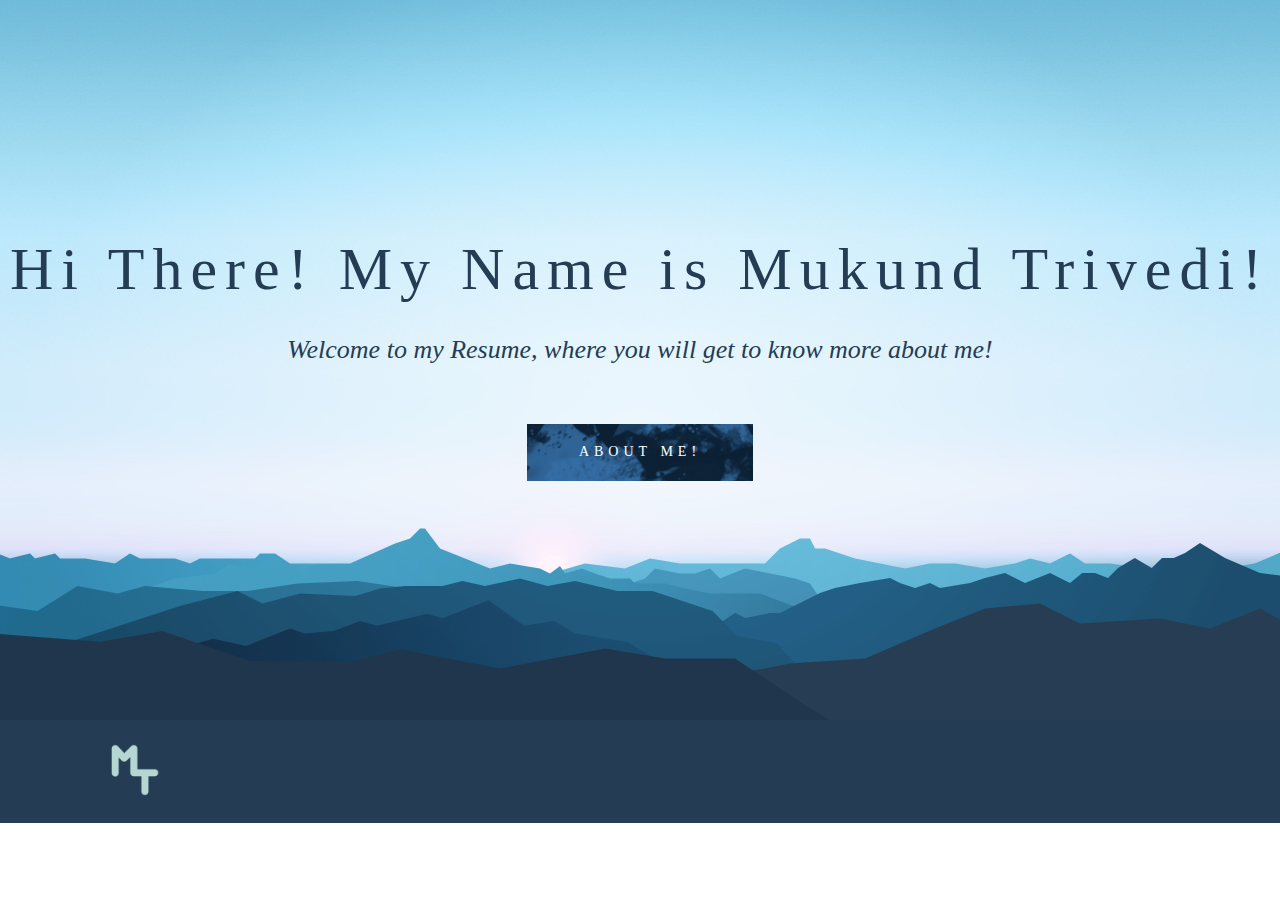
<file: assignment_2/index.html>
<!DOCTYPE html>
<html lang="en" dir="ltr">
  <head>
    <meta charset="utf-8">
    <title>Resume_Mukund Trivedi</title>
    <link rel="stylesheet" href="main.css">
    <link rel="stylesheet" href="reset.css">
  </head>
  <body>
    <div class="container">

      <section id="index">

    <h1>Hi There! My Name is Mukund Trivedi!</h1>
    <p>Welcome to my Resume, where you will get to know more about me!</p>
    <a href="about.html">About Me!</a>

  </section>



      </div>
      <footer>
    <section id= "footer1">
      <img src="images/footer1.png" height="100">
    <section>

        </footer>
  </body>
</html>
</file>
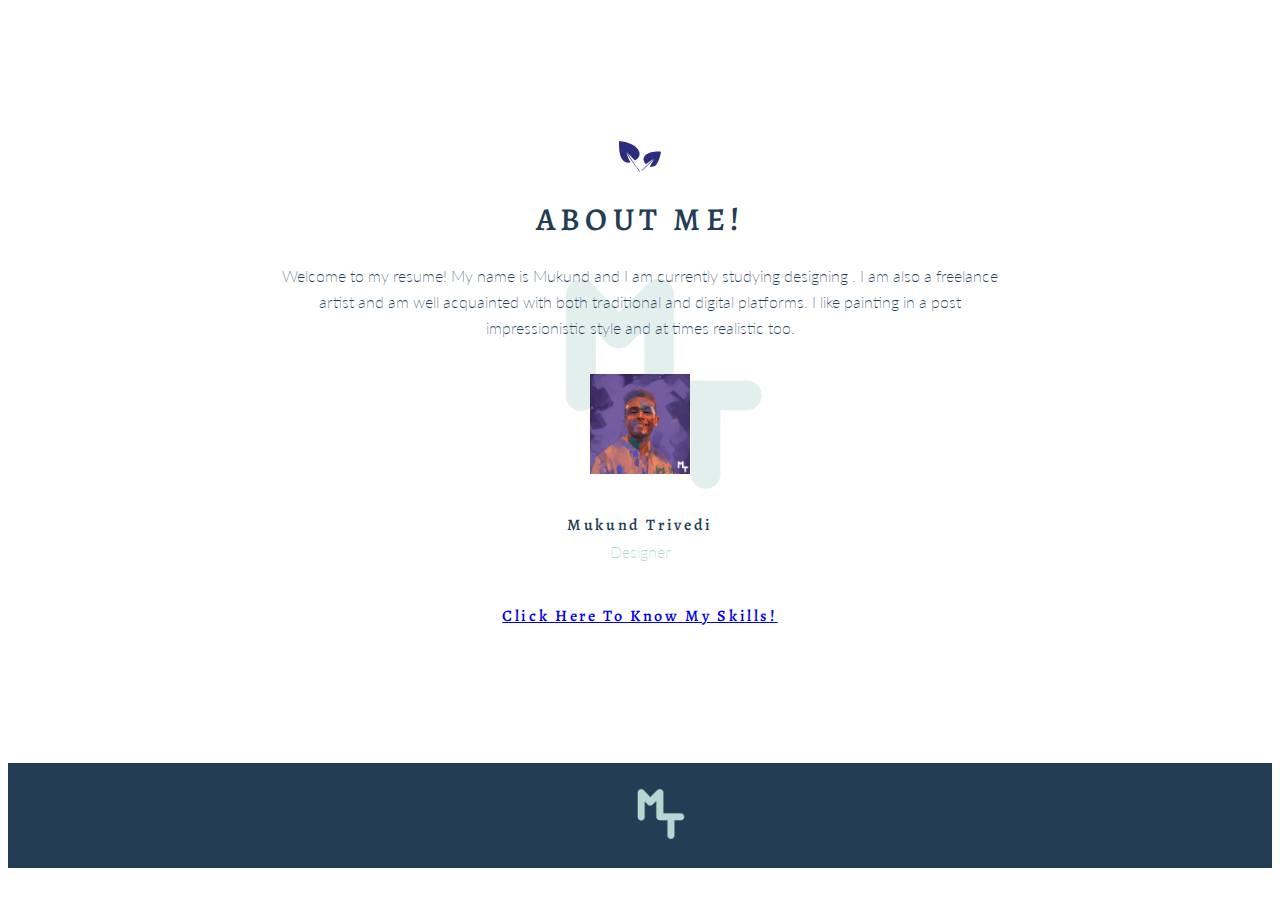
<file: assignment_2/about.html>
<!DOCTYPE html>
<html lang="en" dir="ltr">
  <head>
    <meta charset="utf-8">
    <link rel="stylesheet" href="main.css">
    
    <title></title>
  </head>
  <body>
    <div class="container">


      <section id="aboutmain">
          <img src="svgs/L2.svg" alt="Leaf">
          <h2>About Me!</h2>
          <div class="fade-in-text">
          <p>Welcome to my resume! My name is Mukund and I am currently studying designing . I am also a freelance artist and am well acquainted with both traditional and digital platforms. I like painting in a post impressionistic style and at times realistic too.</p>
          </div>
          <div id="aboutprofile">
            <img src="images/mukund_trivedi.png" alt="My photo!" height="100px" />
            <h4>Mukund Trivedi</h4>
            <div class="fade-in-text">
            <p>Designer</p>
            <br>
          <a href="skills.html">  <h4>Click Here To Know My Skills!</h4></a>
            </div>
          </div>
        </section>











      </div>
      <footer>
    <section id= "footer1">
      <img src="images/footer1.png" height="100">
    <section>

        </footer>
  </body>
</html>
</file>
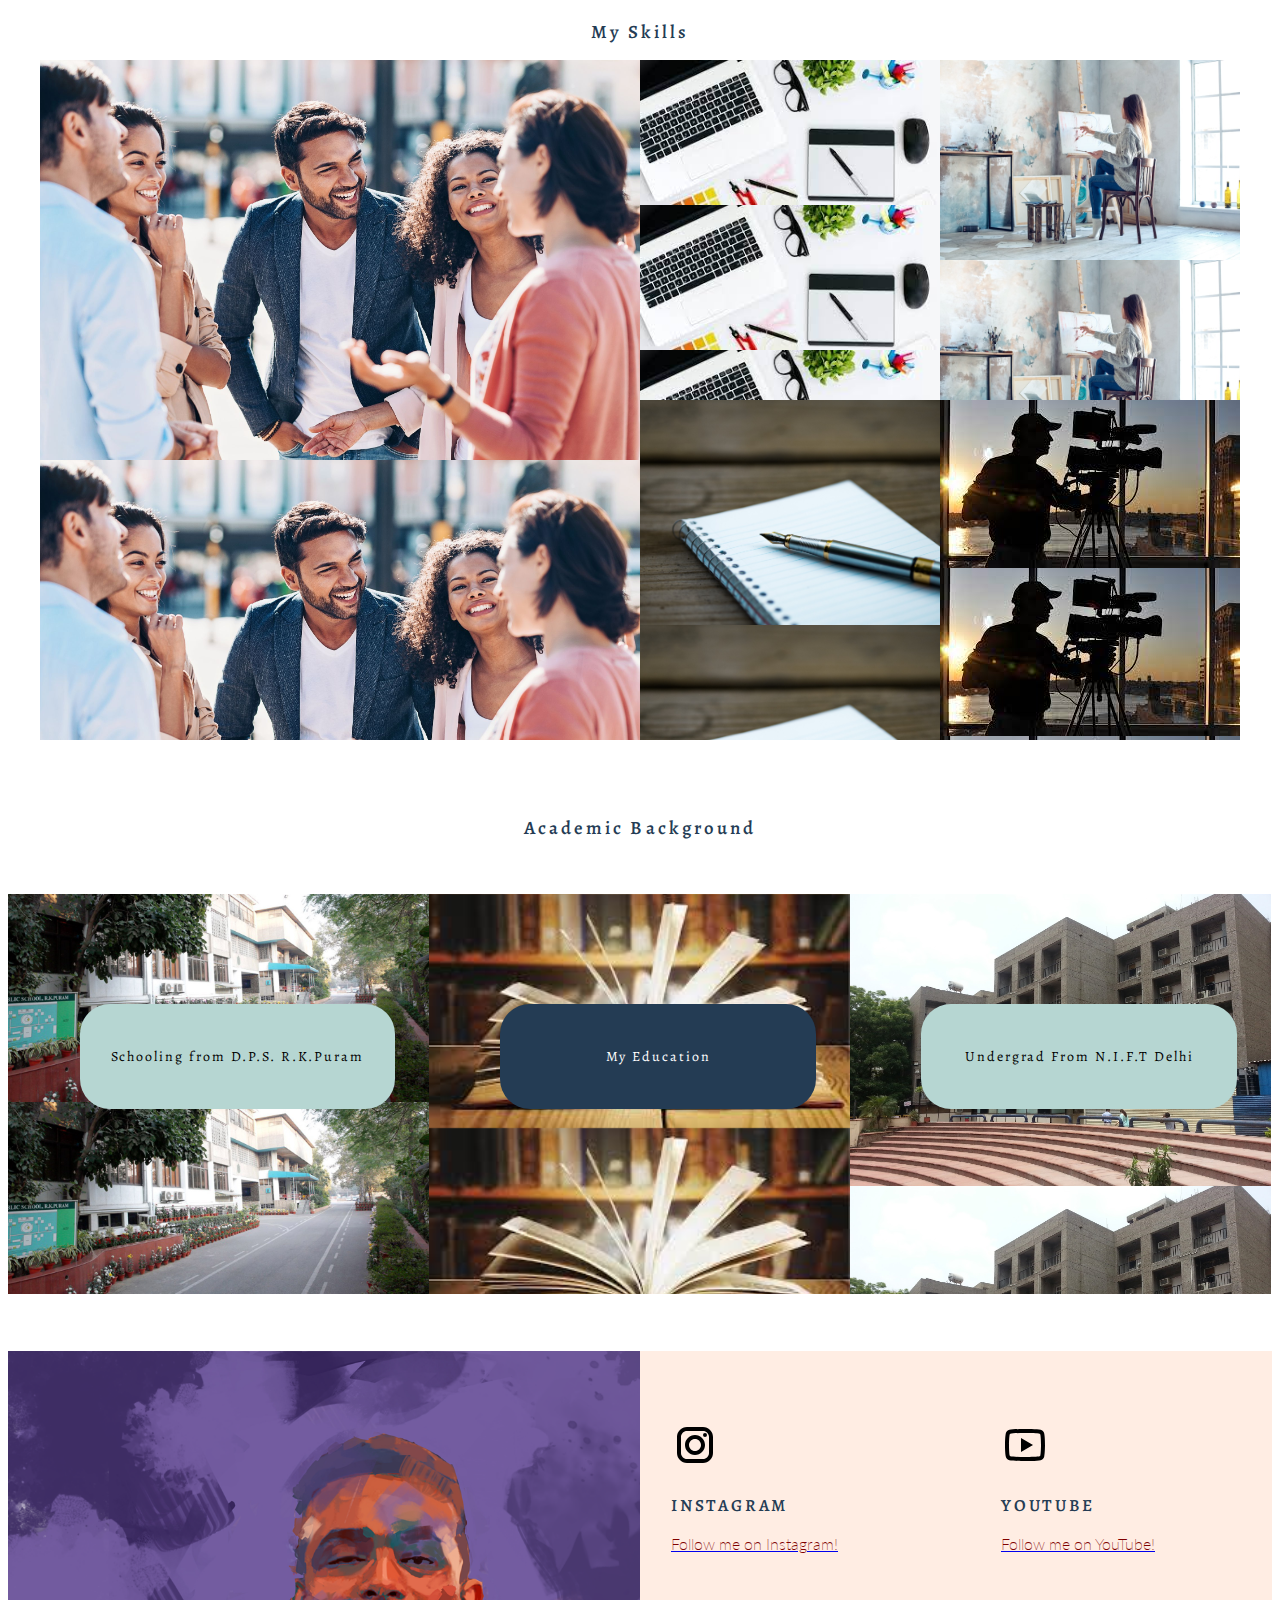
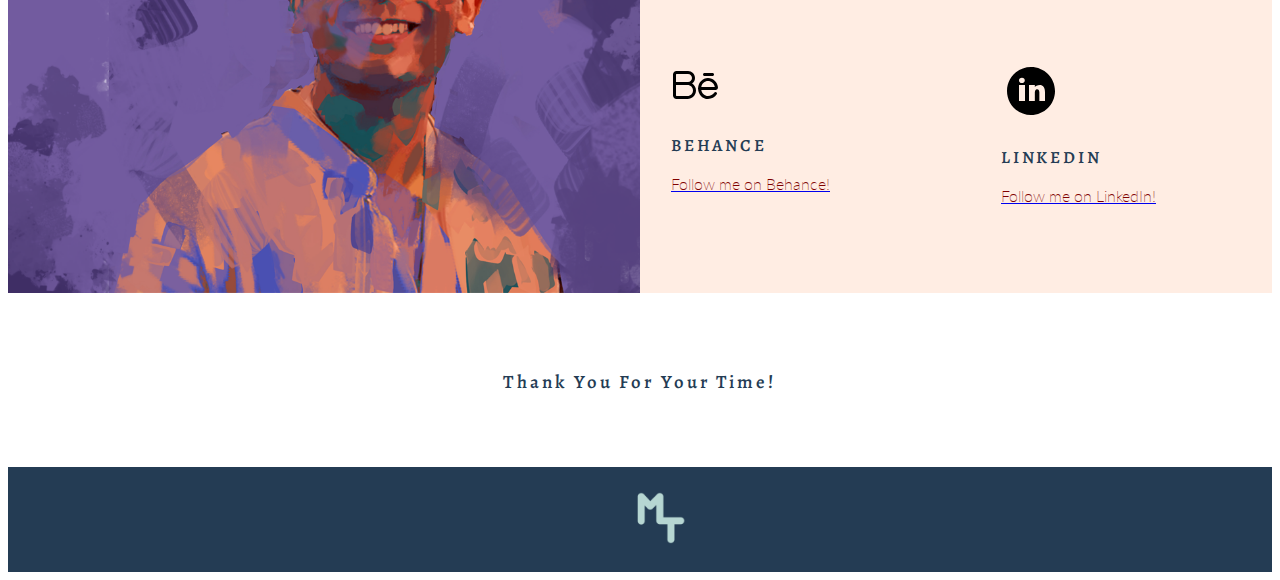
<file: assignment_2/skills.html>
<!DOCTYPE html>
<html lang="en" dir="ltr">
  <head>
    <meta charset="utf-8">
      <link rel="stylesheet" href="main.css">
      
    <title></title>
  </head>
  <body>
    <div class="container">

      <h3>My Skills</h3>

      <section id="skills">
      <div id="skillsone">
        <span>
          <h6>Comunication</h6>
          <p>Skill A</p>
        </span>
      </div>
      <div id="skillstwo">
        <div>
          <span>
            <h6>Graphics</h6>
            <p>Skill B</p>
          </span>
        </div>
        <div>
          <span>
            <h6>Painting</h6>
            <p>Skill C</p>
          </span>
        </div>
        <div>
          <span>
            <h6>Content Writing</h6>
            <p>Skill D</p>
          </span>
        </div>
        <div>
          <span>
            <h6>Videography</h6>
            <p>Skill E</p>
          </span>
        </div>
      </div>
    </section>
<br>
<br>
<br>
<h3>Academic Background</h3>
<br>
<br>
    <section id="eduGallery">
      <div>
        <span>Schooling from D.P.S. R.K.Puram</span>
      </div>
      <div>
        <span>My Education</span>
      </div>
      <div>
        <span>Undergrad From N.I.F.T Delhi</span>
      </div>
    </section>
<br>
<br>
<br>

<section id="contact">
  <div id="contactimage"></div>
  <div id="contactpoints">
    <div>
      <img src="svgs/insta.svg" alt="Icon">
      <h2>Instagram</h2>
      <a href="https://www.instagram.com/mukundtrivedi.art/"><p>Follow me on Instagram!</p></a>
    </div>
    <div>
      <img src="svgs/yt.svg" alt="Icon">
      <h2>YouTube</h2>
    <a href="https://www.youtube.com/channel/UCnwqzeUuGjYPQd9IrQ3lYmQ">  <p>Follow me on YouTube!</p></a>
    </div>
    <div>
      <img src="svgs/be.svg" alt="Icon">
      <h2>Behance</h2>
      <a href="https://www.behance.net/mukundtrivedi_art"><p>Follow me on Behance!</p></a>
    </div>
    <div>
    <img src="svgs/li.svg" alt="Icon">
      <h2>LinkedIn</h2>
    <a href="https://www.linkedin.com/in/mukund-trivedi-99356a193/">   <p>Follow me on LinkedIn!</p></a>
    </div>
  </div>
</section>

<br>
<br>
<br>
<h3>Thank You For Your Time!</h3>

<br>
<br>
<br>
</div>


<footer>
<section id= "footer1">
<img src="images/footer1.png" height="100">
<section>

  </footer>



  </body>
</html>
</file>
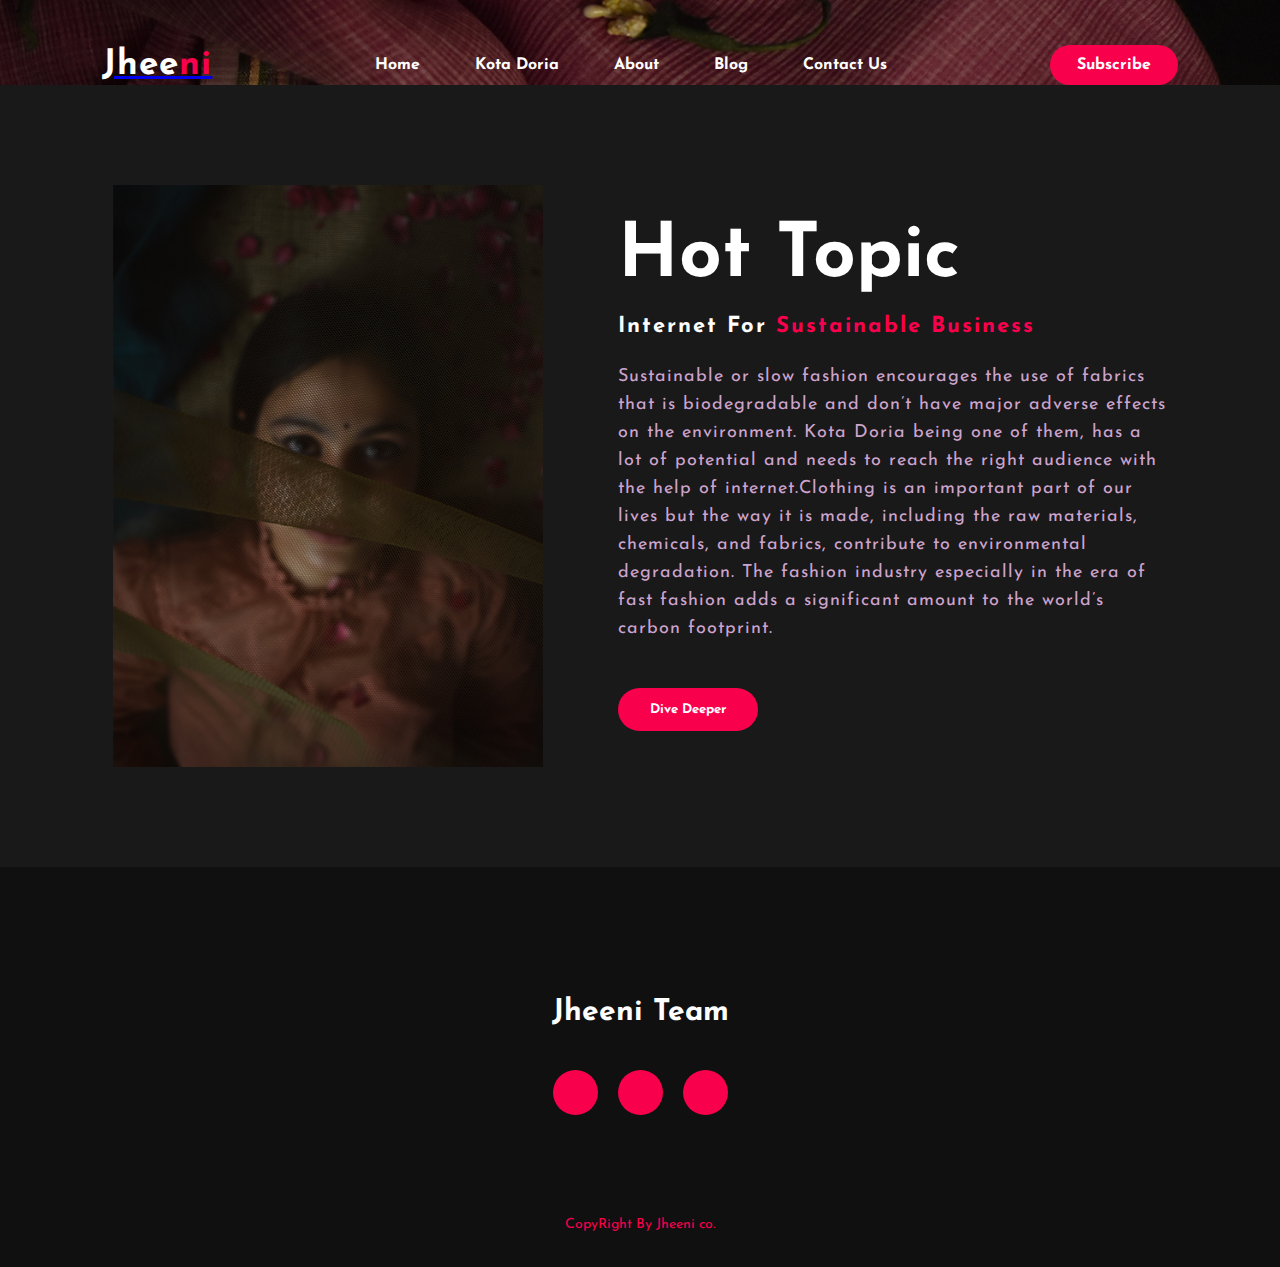
<file: assignment_3/blog.html>
<!DOCTYPE html>
<html lang="en" dir="ltr">
  <head>
    <meta charset="utf-8">
    <title>Blog</title>

  <link rel="stylesheet" type="text/css" href="css/style.css">

  <link rel="preconnect" href="https://fonts.gstatic.com">
  <link href="https://fonts.googleapis.com/css2?family=Josefin+Sans:ital,wght@0,100;0,200;0,300;0,400;0,500;0,600;0,700;1,100;1,200;1,300;1,400;1,500;1,600;1,700&display=swap" rel="stylesheet">

  <link rel="stylesheet" type="text/css" href="css/style.css">

  <link rel="preconnect" href="https://fonts.gstatic.com">

  <link rel="stylesheet" href="https://cdnjs.cloudflare.com/ajax/libs/font-awesome/5.15.3/css/all.min.css" integrity="sha512-iBBXm8fW90+nuLcSKlbmrPcLa0OT92xO1BIsZ+ywDWZCvqsWgccV3gFoRBv0z+8dLJgyAHIhR35VZc2oM/gI1w==" crossorigin="anonymous" referrerpolicy="no-referrer" />

  </head>
  <body>
    <div class="container">
    <div class="hero">
      <nav>
      <a href="index.html">  <h2 class="logo">Jhee<span>ni</span></h2> </a>
        <ul>
          <li><a href="index.html">Home</a></li>
          <li><a href="inner_page.html">Kota Doria</a></li>
          <li><a href="#">About</a></li>
          <li><a href="#">Blog</a></li>
          <li><a href="#">Contact Us</a></li>
        </ul>
        <a href="#" class="btn">Subscribe</a>
      </nav>
      <section class="about">
    		<div class="main">
    			<img src="img/main-img2.png">
    			<div class="about-text">
    				<h2>Hot Topic</h2>
    				<h5>Internet for <span>Sustainable Business</span></h5>
            <p>Sustainable or slow fashion encourages the use of fabrics that is biodegradable and don’t have major adverse effects on the environment. Kota Doria being one of them, has a lot of potential and needs to reach the right audience with the help of internet.Clothing is an important part of our lives but the way it is made, including the raw materials, chemicals, and fabrics, contribute to environmental degradation. The fashion industry especially in the era of fast fashion adds a significant amount to the world’s carbon footprint.</p>
    				<button type="button">Dive Deeper</button>
    			</div>
    		</div>
    	</section>

  <footer>
    <p>Jheeni Team</p>
    <p></p>
    <div class="social">
      <a href="https://www.facebook.com/"><i class="fab fa-facebook-f"></i></a>
      <a href="https://www.instagram.com/jug_jheeni/"><i class="fab fa-instagram"></i></a>
      <a href="https://dribbble.com/"><i class="fab fa-dribbble"></i></a>
    </div>
    <p class="end">CopyRight By Jheeni co.</p>
  </footer>
  </div>
  </body>
</html>
</file>
<file: assignment_2/main.css>
@import url('https://fonts.googleapis.com/css2?family=Alegreya:wght@400;500;700&family=Lato:wght@300;400;700&display=swap');

/* color pallete #243c54 dark
                 #74a8db medium
                 #b6d6d2 light */

                 body {
                   font-family: 'Lato', sans-serif;
                   font-weight: 250;
                   color: #243c54;
                 }

                 p {
                   line-height: 22px;
                 }

                 h1,h2,h3,h4,h5,h6 {
                   font-family: 'Alegreya', serif;
                   font-weight: 550;
                   letter-spacing: .165em;
                   margin-bottom: 16px;
                 }
 body {
     animation: transitionIn 2s
       }

 @keyframes transitionIn {
       from {
           opacity: 0;
           trasnform: translateY(-30px)
             }

       to {
           opacity: 1;
         transform: translateY(0);
         }
        }

h3 {text-align: center;}
section#index {
  background-image: url(./images/bg1.jpg);
  height: 80VH;
  background-size: cover;
  background-position: center center;
  display: flex;
  flex-flow: column;
  justify-content: center;
  align-items: center;
  gap: 34px;
}

.fade-in-text {
  animation: fadeIn linear 7s;
  -webkit-animation: fadeIn linear 7s;
  -moz-animation: fadeIn linear 7s;
  -o-animation: fadeIn linear 7s;
  -ms-animation: fadeIn linear 7s;
}

@keyframes fadeIn {
  0% {opacity:0;}
  100% {opacity:1;}
}

@-moz-keyframes fadeIn {
  0% {opacity:0;}
  100% {opacity:1;}
}

@-webkit-keyframes fadeIn {
  0% {opacity:0;}
  100% {opacity:1;}
}

@-o-keyframes fadeIn {
  0% {opacity:0;}
  100% {opacity:1;}
}

@-ms-keyframes fadeIn {
  0% {opacity:0;}
  100% {opacity:1;}
}

#index h1 {
  font-size: 60px;
  color: #243c54 ;
  letter-spacing: 8px;
}

#index p {
  color: #white;
  font-size: 26px;
  width: 849px;
  text-align: center;
  line-height: 34px;
  font-style: italic;
    margin-bottom: 22px;
}

#index a {
  text-decoration: none;
  text-transform: uppercase;
  color: white;
  font-size: 14px;
  letter-spacing: 5px;
  padding: 22px 52px;
  background-image: url(./images/button.jpg);
  background-repeat: no-repeat;
  background-position: center center;
  background-size: cover;
  background-size: auto 57px ;
  transition: all .4s;
}

#index a:hover {
  background-position: 43% 57%;
}

footer {
  display: flex;
  justify-content: center;
  gap: 1px;
  padding: 1px 0;
  background-color: #243c54;
}

footer > section {
  width: 18%;
}

#aboutmain #aboutprofile {
  margin-top: 33px;
}

#aboutmain #aboutprofile img {
  margin-bottom: 15px;
}

#aboutmain #aboutprofile h4 {
  margin-bottom: 3px;
}

#aboutmain #aboutprofile p {
  color: #b6d6d2;
}

#aboutmain {
  position: relative;
  text-align: center;
  padding: 133px 0;
}

#aboutmain:before {
  content: '';
  display: block;
  background-image: url(./images/profileabout.png);
  background-size: contain;
  background-repeat: no-repeat;
  width: 300px;
  height: 300px;
  position: absolute;
  opacity: 0.4;
  top: 30%;
  left: 40%;
  z-index: -1;
}

#aboutmain h2 {
  font-size: 32px;
  text-transform: uppercase;
  margin: 22px 0;
}

#aboutmain p {
  width: 730px;
  margin: 0 auto;
  line-height: 26px;
}

#index2 a {
  text-decoration: none;
  text-transform: uppercase;
  color: white;
  font-size: 14px;
  letter-spacing: 5px;
  padding: 26px 52px;
  background-image: url(./images/button.jpg);
  background-repeat: no-repeat;
  background-position: center center;
  background-size: cover;
  background-size: auto 57px ;
  transition: all .4s;

}

#index2 a:hover {
  background-position: 43% 57%;
}


#skills {
  width: 1200px;
  height: 680px;
  margin: 0 auto;
  display: flex;
}

#skillsone, #skillstwo {
  position: relative;
  width: 60%;
}

/* All 5 Images below: */
#skills #skillsone {
  background-image: url(./images/communication.jpg);
  background-size: contain;
}
#skillstwo div:nth-child(1) {
  background-image: url(./images/content.jpg);
  background-size: contain;
}
#skillstwo div:nth-child(2) {
  background-image: url(./images/painting.jpg);
  background-size: contain;
}
#skillstwo div:nth-child(3) {
  background-image: url(./images/graphics.jpg);
  background-size: contain;
}
#skillstwo div:nth-child(4) {
  background-image: url(./images/videography.jpg);
  background-size: contain;
}

#skills #skillstwo{
  display: flex;
  flex-flow: row wrap;
}

#skills #skillstwo div {
  position: relative;
  width: 50%;
}

#skills span {
  position: absolute;
  display: block;
  padding: 18px 0;
  background-color: white;
  text-align: center;
  width: 96%;
  margin-left: 7%;
  opacity: 0;
  bottom: 0px;
  transition: all .8s;
}

#skills span h6 {
  text-transform: uppercase;
  font-size: 18px;
  margin-bottom: 0px;
}

#skills span p {
  color: black;
}

#skillsone:hover span, #skillstwo > div:hover span {
  opacity: 1;
  bottom: 20px;
}

#eduGallery div:nth-child(1) span {
    background-color:  #b6d6d2;
  }
  #eduGallery div:nth-child(2) span {
    background-color: #243c54;
    color: white;
  }
  #eduGallery div:nth-child(3) span {
    background-color:  #b6d6d2;
  }


#eduGallery {
 height: 400px;
 display: flex;
}

#eduGallery div {
 position: relative;
 width: 33.3%;
 height: 100%;
 overflow: hidden;
 cursor: pointer;
}

#eduGallery div:before {
 display: block;
 position: absolute;
 content: '';
 width: 100%;
 height: 100%;
 background-size: contain;
 transition: all .7s;
}

#eduGallery div:hover:before {
 transform: scale(1.03);
}

#eduGallery div:nth-child(1):before {
 background-image: url(./images/dpsrkp.jpg);
}
#eduGallery div:nth-child(2):before {
 background-image: url(./images/education.jpg);
}
#eduGallery div:nth-child(3):before {
 background-image: url(./images/nift.png);
}

#eduGallery div span {
 position: absolute;
 display: block;
 width: 75%;
 margin-left: 17%;
 margin-top: 26%;
 padding: 43px 0;
 text-align: center;
 background-color:  #b6d6d2;
 font-size: 14px;
 font-family: 'Alegreya', serif;
 font-weight: 400;
 letter-spacing: .140em;
 color: black;
 border-radius: 30px;
 z-index: 2;
}


#contactimage {
  background-image: url(./images/mukund_trivedi2.png);
  background-repeat: none;
  background-size: cover;
}

#contactpoints {
  display: flex;
  flex-flow: row wrap;
  justify-content: center;
  gap: 90px;
  padding: 70px 0 70px;
  background-color: #ffede3;
}

#contactpoints > div {
  width: 240px;
}

#contactpoints h2 {
  font-size: 17px;
  text-transform: uppercase;
  margin-top: 22px;
}

#contactpoints p {
  color: maroon;
}

#contactpoints img {
  position: relative;
  top: 0px;
  transition: all .5s;
  cursor: pointer;
}
#contactpoints img:hover {
  position: relative;
  top: -15px;
}

#contact {
  display: flex;
}

#contactimage, #contactpoints {
  width: 50%;
}
</file>
<file: assignment_3/css/style.css>
*{
	padding: 0;
	margin: 0;
	font-family: 'Josefin Sans', sans-serif;
	box-sizing: border-box;
}
.hero{
	height: 100vh;
	width: 100%;
	background-image: url(../img/background.jpg);
	background-size: cover;
	background-position: center;
}

body {
		animation: transitionIn 2s
			}

@keyframes transitionIn {
			from {
					opacity: 0;
					trasnform: translateY(-30px)
						}

			to {
					opacity: 1;
				transform: translateY(0);
				}
			 }
nav{
	display: flex;
	align-items: center;
	justify-content: space-between;
	padding-top: 45px;
	padding-left: 8%;
	padding-right: 8%;
}
.logo{
	color: white;
	font-size: 35px;
	letter-spacing: 1px;
	cursor: pointer;
}
span{
	color: #f9004d;
}
nav ul li{
	list-style-type: none;
	display: inline-block;
	padding: 10px  25px;
}
nav ul li a{
	color: white;
	text-decoration: none;
	font-weight: bold;
	text-transform: capitalize;
}
nav ul li a:hover{
	color: #f9004d;
	transition: .4s;
}
.btn{
	background-color:#f9004d;
	color: white;
	text-decoration: none;
	border: 2px solid transparent;
	font-weight: bold;
	padding: 10px 25px;
	border-radius: 30px;
	transition: transform .4s;
}
.btn:hover{
	transform: scale(1.2);
}
.content{
	position: absolute;
	top: 50%;
	left:8%;
	transform: translateY(-50%);
}
h1{
	color: white;
	margin: 20px 0px 20px;
	font-size: 75px;
}
h3{
	color: white;
	font-size: 25px;
	margin-bottom: 50px;
}
h4{
	color: #fcfc;
	letter-spacing: 2px;
	font-size: 20px;
}
.newslatter form{
	width: 380px;
	max-width: 100%;
	position: relative;
}
.newslatter form input:first-child{
	display: inline-block;
	width: 100%;
	padding: 14px 130px 14px 15px;
	border: 2px solid #f9004d;
	outline: none;
	border-radius: 30px;
}
.newslatter form input:last-child{
	position: absolute;
	display: inline-block;
	outline: none;
	border: none;
	padding: 10px 30px;
	border-radius: 30px;
	background-color:#f9004d;
	color: white;
	box-shadow: 0px 0px 5px #000, 0px 0px 15px #858585;
	top: 6px;
	right: 6px;
}

.about{
	width: 100%;
	padding: 100px 0px;
	background-color: #191919;
}
.about img{
	height: auto;
	width: 430px;
}
.about-text{
	width: 550px;
}
.main{
	width: 1130px;
	max-width: 95%;
	margin: 0 auto;
	display: flex;
	align-items: center;
	justify-content: space-around;
}
.about-text h2{
	color: white;
	font-size: 75px;
	text-transform: capitalize;
	margin-bottom: 20px;
}
.about-text h5{
	color: white;
	letter-spacing: 2px;
	font-size: 22px;
	margin-bottom: 25px;
	text-transform: capitalize;
}
.about-text p{
	color: #fcfc;
	letter-spacing: 1px;
	line-height: 28px;
	font-size: 18px;
	margin-bottom: 45px;
}
button{
	background-color:#f9004d;
	color: white;
	text-decoration: none;
	border: 2px solid transparent;
	font-weight: bold;
	padding: 13px 30px;
	border-radius: 30px;
	transition: .4s;
}
button:hover{
	background-color: transparent;
	border: 2px solid #f9004d;
	cursor: pointer;
}

.service{
	background: #101010;
	width: 100%;
	padding: 100px 0px;
}
.title h2{
	color: white;
	font-size: 75px;
	width: 1130px;
	margin: 30px auto;
	text-align: center;
}
.box{
	display: flex;
	justify-content: center;
	align-items: center;
	min-height: 400px;
}
.card{
	height: 365px;
	width: 335px;
	padding: 20px 35px;
	background: #191919;
	border-radius: 20px;
	margin: 15px;
	position: relative;
	overflow: hidden;
	text-align: center;
}
.card i{
	font-size: 50px;
	display: block;
	text-align: center;
	margin: 25px 0px;
	color: #f9004d;

}
h5{
	color: white;
	font-size: 23px;
	margin-bottom: 15px;
}
.pra p{
	color: #fcfc;
	font-size: 16px;
	line-height: 27px;
	margin-bottom: 25px;
}
.card .button{
	background-color:#f9004d;
	color: white;
	text-decoration: none;
	border: 2px solid transparent;
	font-weight: bold;
	padding: 9px 22px;
	border-radius: 30px;
	transition: .4s;
}
.card .button:hover{
	background-color: transparent;
	border: 2px solid #f9004d;
	cursor: pointer;
}
.contact-me{
	width: 100%;
	height: 290px;
	background: #191919;
	display: flex;
	align-items: center;
	flex-direction: column;
	justify-content: center;
}
.contact-me p{
	color: white;
	font-size: 30px;
	font-weight: bold;
	margin-bottom: 25px;
}
.contact-me .button-two{
	background-color:#f9004d;
	color: white;
	text-decoration: none;
	border: 2px solid transparent;
	font-weight: bold;
	padding: 13px 30px;
	border-radius: 30px;
	transition: .4s;
}
.contact-me .button-two:hover{
	background-color: transparent;
	border: 2px solid #f9004d;
	cursor: pointer;
}
footer{
	position: relative;
	width: 100%;
	height: 400px;
	background: #101010;
	display: flex;
	flex-direction: column;
	align-items: center;
	justify-content: center;
}
footer p:nth-child(1){
	font-size: 30px;
	color: white;
	margin-bottom: 20px;
	font-weight: bold;
}
footer p:nth-child(2){
	color: white;
	font-size: 17px;
	width: 500px;
	text-align: center;
	line-height: 26px;
}
.social{
	display: flex;
}
.social a{
	width: 45px;
	height: 45px;
	display: flex;
	align-items: center;
	justify-content: center;
	background:  #f9004d;
	border-radius: 50%;
	margin: 22px 10px;
	color: white;
	text-decoration: none;
	font-size: 20px;
}
.social a:hover{
	transform: scale(1.3);
	transition: .3s;
}
.end{
	position: absolute;
	color:#f9004d;
	bottom: 35px;
	font-size: 14px;
}


/*landingpage*/




section#Kota {
  background-image: url(./img/background.jpg);
  height: 90VH;
  background-size: cover;
  background-position: center center;
  display: flex;
  flex-flow: column;
  justify-content: center;
  align-items: center;
  gap: 34px;
}

#Kota h1 {
  font-size: 70px;
  color: white;
  letter-spacing: 8px;
}

#Kota p {
  color: white;
  font-size: 18px;
  width: 800px;
  text-align: center;
  line-height: 30px;
  font-style: italic;
    margin-bottom: 20px;
}

#Kota a {
  text-decoration: none;
  text-transform: uppercase;
  color: white;
  font-size: 12px;
  letter-spacing: 6px;
  padding: 24px 50px;
  background-image: url(./img/button.jpg);
  background-repeat: no-repeat;
  background-position: center center;
  background-size: cover;
  background-size: auto 62px ;
  transition: all .2s;
}

#Kota a:hover {
  background-position: 47% 50%;
}
</file>
